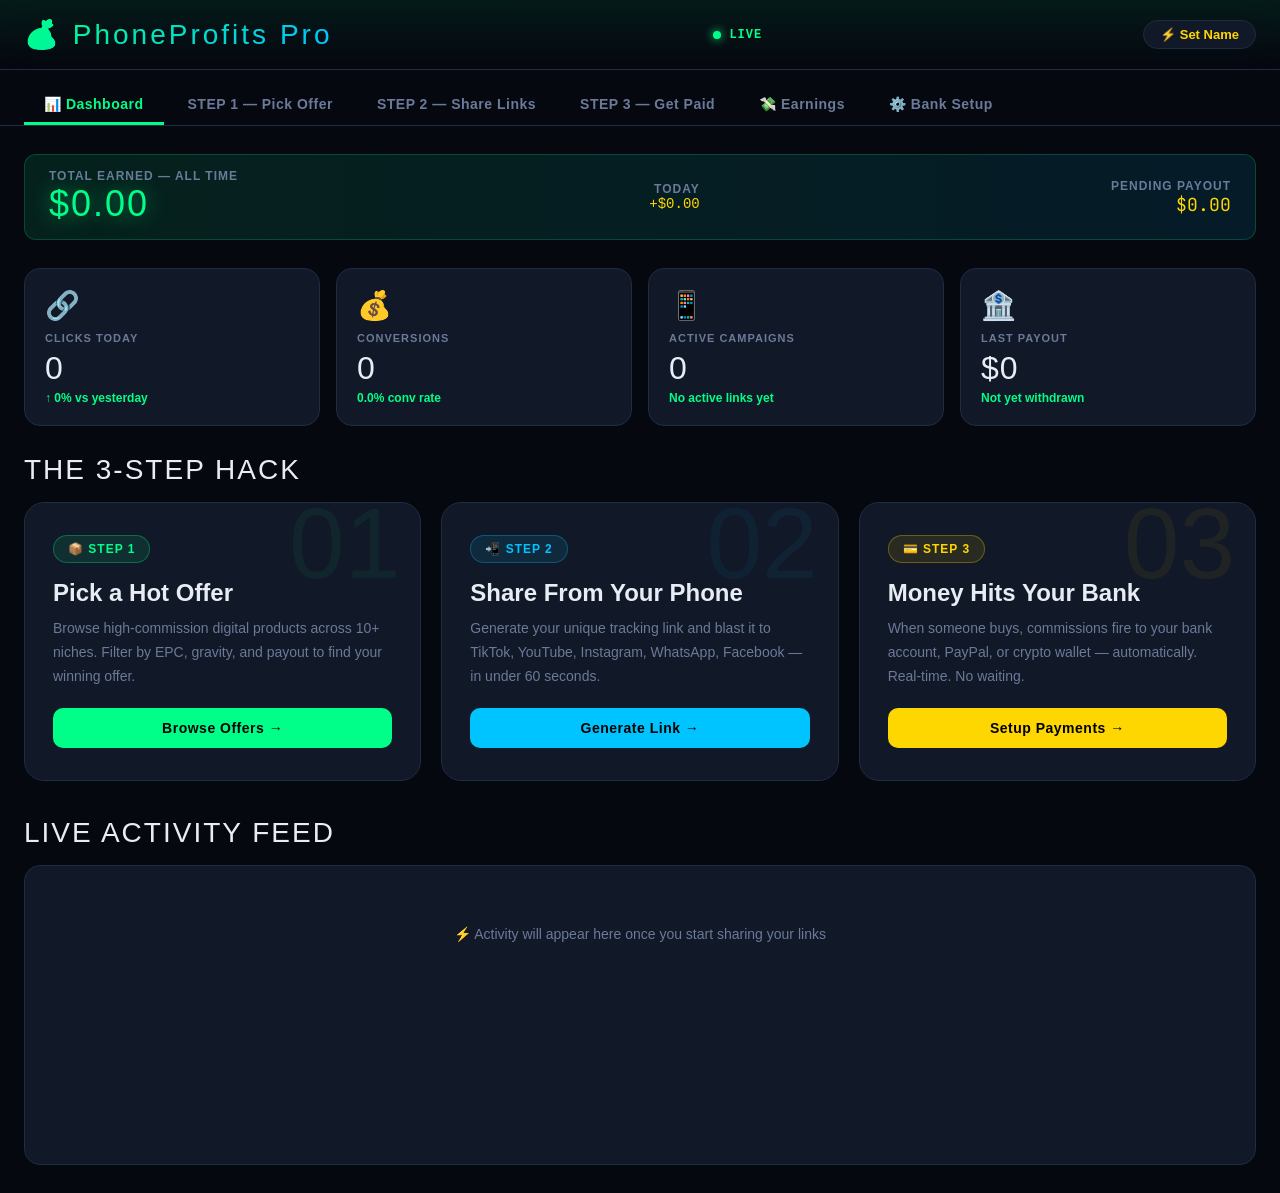
<file: phoneprofits.html>
<!DOCTYPE html>

<html lang="en">
<head>
<meta charset="UTF-8">
<meta name="viewport" content="width=device-width, initial-scale=1.0">
<title>💰 PhoneProfits Pro — Private Command Center</title>
<link href="https://fonts.googleapis.com/css2?family=Bebas+Neue&family=DM+Sans:wght@300;400;500;600;700&family=JetBrains+Mono:wght@400;700&display=swap" rel="stylesheet">
<style>
  :root {
    --bg: #060810;
    --surface: #0d1117;
    --card: #111827;
    --border: #1e2d40;
    --accent: #00ff88;
    --accent2: #00c4ff;
    --gold: #ffd700;
    --danger: #ff4757;
    --text: #e8edf5;
    --muted: #6b7a99;
    --glow: 0 0 30px rgba(0,255,136,0.15);
  }

* { margin:0; padding:0; box-sizing:border-box; }

body {
background: var(--bg);
color: var(--text);
font-family: ‘DM Sans’, sans-serif;
min-height: 100vh;
overflow-x: hidden;
}

/* BACKGROUND GRID */
body::before {
content: ‘’;
position: fixed;
inset: 0;
background-image:
linear-gradient(rgba(0,255,136,0.03) 1px, transparent 1px),
linear-gradient(90deg, rgba(0,255,136,0.03) 1px, transparent 1px);
background-size: 60px 60px;
pointer-events: none;
z-index: 0;
}

.wrapper { position: relative; z-index: 1; }

/* ─── HEADER ─── */
header {
background: linear-gradient(180deg, rgba(0,255,136,0.08) 0%, transparent 100%);
border-bottom: 1px solid var(--border);
padding: 0 24px;
display: flex;
align-items: center;
justify-content: space-between;
height: 70px;
position: sticky;
top: 0;
z-index: 100;
backdrop-filter: blur(20px);
}

.logo {
font-family: ‘Bebas Neue’, sans-serif;
font-size: 28px;
letter-spacing: 3px;
background: linear-gradient(135deg, var(--accent), var(--accent2));
-webkit-background-clip: text;
-webkit-text-fill-color: transparent;
}

.live-badge {
display: flex;
align-items: center;
gap: 8px;
font-size: 12px;
font-weight: 600;
color: var(--accent);
font-family: ‘JetBrains Mono’, monospace;
letter-spacing: 1px;
}

.pulse-dot {
width: 8px; height: 8px;
background: var(--accent);
border-radius: 50%;
animation: pulse 1.5s infinite;
box-shadow: 0 0 10px var(--accent);
}

@keyframes pulse {
0%, 100% { opacity: 1; transform: scale(1); }
50% { opacity: 0.5; transform: scale(0.8); }
}

.user-pill {
background: var(--card);
border: 1px solid var(--border);
border-radius: 50px;
padding: 6px 16px;
font-size: 13px;
font-weight: 600;
color: var(--gold);
cursor: pointer;
}

/* ─── NAV TABS ─── */
.nav-tabs {
display: flex;
gap: 4px;
padding: 16px 24px 0;
border-bottom: 1px solid var(--border);
overflow-x: auto;
scrollbar-width: none;
}
.nav-tabs::-webkit-scrollbar { display: none; }

.tab-btn {
padding: 10px 20px;
border: none;
background: transparent;
color: var(--muted);
font-family: ‘DM Sans’, sans-serif;
font-size: 14px;
font-weight: 600;
cursor: pointer;
border-bottom: 3px solid transparent;
white-space: nowrap;
transition: all 0.2s;
letter-spacing: 0.5px;
}

.tab-btn:hover { color: var(--text); }
.tab-btn.active {
color: var(--accent);
border-bottom-color: var(--accent);
}

/* ─── MAIN CONTENT ─── */
.main { padding: 28px 24px; max-width: 1400px; margin: 0 auto; }

.panel { display: none; }
.panel.active { display: block; }

/* ─── MONEY TICKER ─── */
.ticker-bar {
background: linear-gradient(90deg, rgba(0,255,136,0.1), rgba(0,196,255,0.1));
border: 1px solid rgba(0,255,136,0.2);
border-radius: 12px;
padding: 14px 24px;
display: flex;
align-items: center;
justify-content: space-between;
margin-bottom: 28px;
animation: tickerGlow 3s infinite alternate;
}

@keyframes tickerGlow {
from { box-shadow: 0 0 20px rgba(0,255,136,0.1); }
to { box-shadow: 0 0 40px rgba(0,255,136,0.2); }
}

.ticker-label { font-size: 12px; color: var(--muted); font-weight: 600; text-transform: uppercase; letter-spacing: 1px; }
.ticker-value {
font-family: ‘Bebas Neue’, sans-serif;
font-size: 36px;
color: var(--accent);
letter-spacing: 2px;
text-shadow: 0 0 20px rgba(0,255,136,0.5);
}
.ticker-today { font-family: ‘JetBrains Mono’, monospace; font-size: 14px; color: var(--gold); }

/* ─── STATS GRID ─── */
.stats-grid {
display: grid;
grid-template-columns: repeat(auto-fit, minmax(200px, 1fr));
gap: 16px;
margin-bottom: 28px;
}

.stat-card {
background: var(--card);
border: 1px solid var(--border);
border-radius: 16px;
padding: 20px;
position: relative;
overflow: hidden;
transition: border-color 0.3s, transform 0.2s;
}

.stat-card:hover {
border-color: var(--accent);
transform: translateY(-2px);
box-shadow: var(--glow);
}

.stat-card::before {
content: ‘’;
position: absolute;
top: 0; left: 0; right: 0;
height: 2px;
background: linear-gradient(90deg, var(--accent), var(--accent2));
opacity: 0;
transition: opacity 0.3s;
}
.stat-card:hover::before { opacity: 1; }

.stat-icon { font-size: 28px; margin-bottom: 10px; }
.stat-label { font-size: 11px; color: var(--muted); font-weight: 600; text-transform: uppercase; letter-spacing: 1px; margin-bottom: 6px; }
.stat-value { font-family: ‘Bebas Neue’, sans-serif; font-size: 32px; color: var(--text); letter-spacing: 1px; }
.stat-sub { font-size: 12px; color: var(--accent); margin-top: 4px; font-weight: 600; }

/* ─── 3 STEPS ─── */
.steps-header {
text-align: center;
margin-bottom: 32px;
}
.steps-header h1 {
font-family: ‘Bebas Neue’, sans-serif;
font-size: 56px;
letter-spacing: 4px;
background: linear-gradient(135deg, #fff 0%, var(--accent) 100%);
-webkit-background-clip: text;
-webkit-text-fill-color: transparent;
line-height: 1;
}
.steps-header p { color: var(--muted); margin-top: 8px; font-size: 16px; }

.steps-grid {
display: grid;
grid-template-columns: repeat(auto-fit, minmax(300px, 1fr));
gap: 20px;
margin-bottom: 36px;
}

.step-card {
background: var(--card);
border: 1px solid var(--border);
border-radius: 20px;
padding: 32px 28px;
position: relative;
overflow: hidden;
transition: all 0.3s;
cursor: pointer;
}

.step-card:hover {
transform: translateY(-4px);
box-shadow: 0 20px 60px rgba(0,0,0,0.4);
}

.step-card.step1:hover { border-color: var(--accent); box-shadow: 0 20px 60px rgba(0,255,136,0.15); }
.step-card.step2:hover { border-color: var(--accent2); box-shadow: 0 20px 60px rgba(0,196,255,0.15); }
.step-card.step3:hover { border-color: var(--gold); box-shadow: 0 20px 60px rgba(255,215,0,0.15); }

.step-num {
font-family: ‘Bebas Neue’, sans-serif;
font-size: 100px;
position: absolute;
top: -10px;
right: 20px;
opacity: 0.06;
line-height: 1;
pointer-events: none;
}
.step1 .step-num { color: var(--accent); }
.step2 .step-num { color: var(--accent2); }
.step3 .step-num { color: var(--gold); }

.step-badge {
display: inline-flex;
align-items: center;
gap: 8px;
padding: 6px 14px;
border-radius: 50px;
font-size: 12px;
font-weight: 700;
letter-spacing: 1px;
text-transform: uppercase;
margin-bottom: 16px;
}
.step1 .step-badge { background: rgba(0,255,136,0.1); color: var(--accent); border: 1px solid rgba(0,255,136,0.3); }
.step2 .step-badge { background: rgba(0,196,255,0.1); color: var(--accent2); border: 1px solid rgba(0,196,255,0.3); }
.step3 .step-badge { background: rgba(255,215,0,0.1); color: var(--gold); border: 1px solid rgba(255,215,0,0.3); }

.step-title { font-size: 24px; font-weight: 700; margin-bottom: 10px; }
.step-desc { color: var(--muted); font-size: 14px; line-height: 1.7; margin-bottom: 20px; }

.step-action {
padding: 12px 24px;
border-radius: 10px;
border: none;
font-size: 14px;
font-weight: 700;
cursor: pointer;
width: 100%;
font-family: ‘DM Sans’, sans-serif;
letter-spacing: 0.5px;
transition: all 0.2s;
}

.step1 .step-action { background: var(--accent); color: #000; }
.step2 .step-action { background: var(--accent2); color: #000; }
.step3 .step-action { background: var(--gold); color: #000; }

.step-action:hover { opacity: 0.9; transform: translateY(-1px); }

/* ─── OFFER CARDS ─── */
.section-title {
font-family: ‘Bebas Neue’, sans-serif;
font-size: 28px;
letter-spacing: 2px;
margin-bottom: 16px;
color: var(--text);
display: flex;
align-items: center;
gap: 12px;
}
.section-title::after {
content: ‘’;
flex: 1;
height: 1px;
background: var(--border);
}

.offers-grid {
display: grid;
grid-template-columns: repeat(auto-fill, minmax(280px, 1fr));
gap: 16px;
margin-bottom: 36px;
}

.offer-card {
background: var(--card);
border: 1px solid var(--border);
border-radius: 16px;
padding: 20px;
transition: all 0.3s;
cursor: pointer;
position: relative;
}

.offer-card:hover {
border-color: var(--accent);
box-shadow: 0 8px 30px rgba(0,255,136,0.1);
transform: translateY(-2px);
}

.offer-card.selected {
border-color: var(--accent);
background: rgba(0,255,136,0.05);
}

.offer-header { display: flex; justify-content: space-between; align-items: flex-start; margin-bottom: 12px; }
.offer-name { font-weight: 700; font-size: 16px; }
.offer-commission {
background: rgba(0,255,136,0.15);
color: var(--accent);
padding: 4px 10px;
border-radius: 6px;
font-size: 13px;
font-weight: 700;
font-family: ‘JetBrains Mono’, monospace;
white-space: nowrap;
}
.offer-niche { font-size: 12px; color: var(--muted); margin-bottom: 8px; }
.offer-stats { display: flex; gap: 16px; font-size: 12px; color: var(--muted); }
.offer-stat-item { display: flex; flex-direction: column; gap: 2px; }
.offer-stat-val { color: var(--text); font-weight: 600; font-size: 14px; }

.check-badge {
position: absolute;
top: 12px;
right: 12px;
width: 22px; height: 22px;
background: var(--accent);
border-radius: 50%;
display: flex;
align-items: center;
justify-content: center;
font-size: 12px;
color: #000;
font-weight: 900;
opacity: 0;
transition: opacity 0.2s;
}
.offer-card.selected .check-badge { opacity: 1; }

/* ─── LINK GENERATOR ─── */
.link-box {
background: var(--card);
border: 1px solid var(--border);
border-radius: 16px;
padding: 24px;
margin-bottom: 20px;
}

.link-generator {
display: flex;
gap: 12px;
margin-bottom: 16px;
flex-wrap: wrap;
}

.input-field {
flex: 1;
min-width: 200px;
background: var(--surface);
border: 1px solid var(--border);
border-radius: 10px;
padding: 12px 16px;
color: var(--text);
font-family: ‘JetBrains Mono’, monospace;
font-size: 13px;
outline: none;
transition: border-color 0.2s;
}
.input-field:focus { border-color: var(--accent); }

.btn-primary {
background: linear-gradient(135deg, var(--accent), #00c96b);
color: #000;
border: none;
border-radius: 10px;
padding: 12px 24px;
font-weight: 700;
font-family: ‘DM Sans’, sans-serif;
cursor: pointer;
font-size: 14px;
transition: all 0.2s;
white-space: nowrap;
}
.btn-primary:hover { transform: translateY(-1px); box-shadow: 0 8px 25px rgba(0,255,136,0.3); }

.btn-secondary {
background: var(--surface);
color: var(--text);
border: 1px solid var(--border);
border-radius: 10px;
padding: 12px 24px;
font-weight: 600;
font-family: ‘DM Sans’, sans-serif;
cursor: pointer;
font-size: 14px;
transition: all 0.2s;
white-space: nowrap;
}
.btn-secondary:hover { border-color: var(--accent); color: var(--accent); }

.generated-link {
background: var(--surface);
border: 1px solid rgba(0,255,136,0.3);
border-radius: 10px;
padding: 14px 16px;
font-family: ‘JetBrains Mono’, monospace;
font-size: 13px;
color: var(--accent);
word-break: break-all;
display: none;
position: relative;
}

.copy-btn {
position: absolute;
top: 8px; right: 8px;
background: var(--accent);
color: #000;
border: none;
border-radius: 6px;
padding: 4px 10px;
font-size: 11px;
font-weight: 700;
cursor: pointer;
font-family: ‘DM Sans’, sans-serif;
}

/* ─── SHARE PLATFORM GRID ─── */
.platform-grid {
display: grid;
grid-template-columns: repeat(auto-fill, minmax(140px, 1fr));
gap: 12px;
margin-bottom: 24px;
}

.platform-card {
background: var(--card);
border: 1px solid var(--border);
border-radius: 14px;
padding: 20px 16px;
text-align: center;
cursor: pointer;
transition: all 0.2s;
display: flex;
flex-direction: column;
align-items: center;
gap: 10px;
}
.platform-card:hover { border-color: var(--accent2); transform: scale(1.03); }
.platform-icon { font-size: 30px; }
.platform-name { font-size: 13px; font-weight: 600; }
.platform-reach { font-size: 11px; color: var(--muted); font-family: ‘JetBrains Mono’, monospace; }

/* ─── EARNINGS TABLE ─── */
.earnings-table {
width: 100%;
border-collapse: collapse;
margin-bottom: 24px;
font-size: 14px;
}

.earnings-table th {
text-align: left;
padding: 12px 16px;
border-bottom: 1px solid var(--border);
color: var(--muted);
font-size: 11px;
text-transform: uppercase;
letter-spacing: 1px;
font-weight: 600;
}

.earnings-table td {
padding: 14px 16px;
border-bottom: 1px solid rgba(30,45,64,0.5);
vertical-align: middle;
}

.earnings-table tr:hover td { background: rgba(255,255,255,0.02); }

.amount-positive { color: var(--accent); font-weight: 700; font-family: ‘JetBrains Mono’, monospace; }
.status-badge {
padding: 4px 10px;
border-radius: 50px;
font-size: 11px;
font-weight: 700;
text-transform: uppercase;
letter-spacing: 0.5px;
}
.status-paid { background: rgba(0,255,136,0.1); color: var(--accent); }
.status-pending { background: rgba(255,215,0,0.1); color: var(--gold); }
.status-processing { background: rgba(0,196,255,0.1); color: var(--accent2); }

/* ─── PAYMENT SETTINGS ─── */
.payment-methods-grid {
display: grid;
grid-template-columns: repeat(auto-fit, minmax(220px, 1fr));
gap: 16px;
margin-bottom: 28px;
}

.payment-card {
background: var(--card);
border: 1px solid var(--border);
border-radius: 16px;
padding: 24px;
text-align: center;
cursor: pointer;
transition: all 0.3s;
position: relative;
}
.payment-card:hover { border-color: var(--accent); }
.payment-card.active-pay { border-color: var(--accent); background: rgba(0,255,136,0.05); }
.payment-card.active-pay::before {
content: ‘✓ CONNECTED’;
position: absolute;
top: 10px; right: 10px;
font-size: 10px;
font-weight: 700;
color: var(--accent);
letter-spacing: 1px;
}

.payment-logo { font-size: 40px; margin-bottom: 10px; }
.payment-name { font-size: 16px; font-weight: 700; margin-bottom: 4px; }
.payment-note { font-size: 12px; color: var(--muted); }

/* ─── TOAST ─── */
#toast {
position: fixed;
bottom: 30px;
right: 30px;
background: var(--card);
border: 1px solid var(--accent);
border-radius: 12px;
padding: 14px 20px;
color: var(--accent);
font-weight: 600;
font-size: 14px;
transform: translateY(100px);
opacity: 0;
transition: all 0.3s;
z-index: 999;
display: flex;
align-items: center;
gap: 10px;
box-shadow: 0 10px 40px rgba(0,0,0,0.5), 0 0 20px rgba(0,255,136,0.2);
}
#toast.show { transform: translateY(0); opacity: 1; }

/* ─── FORM STYLES ─── */
.form-group { margin-bottom: 18px; }
.form-label { font-size: 12px; font-weight: 600; color: var(--muted); text-transform: uppercase; letter-spacing: 1px; margin-bottom: 8px; display: block; }
.form-input {
width: 100%;
background: var(--surface);
border: 1px solid var(--border);
border-radius: 10px;
padding: 12px 16px;
color: var(--text);
font-family: ‘DM Sans’, sans-serif;
font-size: 14px;
outline: none;
transition: border-color 0.2s;
}
.form-input:focus { border-color: var(--accent); }

.form-row { display: grid; grid-template-columns: 1fr 1fr; gap: 16px; }
@media (max-width: 600px) { .form-row { grid-template-columns: 1fr; } }

/* ─── REALTIME FEED ─── */
.feed-box {
background: var(--card);
border: 1px solid var(--border);
border-radius: 16px;
padding: 20px;
height: 300px;
overflow-y: auto;
scrollbar-width: thin;
scrollbar-color: var(--border) transparent;
}

.feed-item {
display: flex;
align-items: center;
gap: 12px;
padding: 10px 0;
border-bottom: 1px solid rgba(30,45,64,0.5);
animation: fadeIn 0.5s ease;
}

@keyframes fadeIn {
from { opacity: 0; transform: translateX(-10px); }
to { opacity: 1; transform: translateX(0); }
}

.feed-dot {
width: 10px; height: 10px;
border-radius: 50%;
flex-shrink: 0;
}
.feed-dot.green { background: var(--accent); box-shadow: 0 0 8px var(--accent); }
.feed-dot.blue { background: var(--accent2); box-shadow: 0 0 8px var(--accent2); }
.feed-dot.gold { background: var(--gold); box-shadow: 0 0 8px var(--gold); }

.feed-text { flex: 1; font-size: 13px; }
.feed-time { font-size: 11px; color: var(--muted); font-family: ‘JetBrains Mono’, monospace; }
.feed-amount { font-family: ‘JetBrains Mono’, monospace; font-size: 14px; font-weight: 700; color: var(--accent); }

/* ─── BANK SETTINGS ─── */
.bank-form {
background: var(--card);
border: 1px solid var(--border);
border-radius: 16px;
padding: 28px;
margin-bottom: 20px;
}

.bank-form h3 {
font-size: 18px;
font-weight: 700;
margin-bottom: 20px;
display: flex;
align-items: center;
gap: 10px;
}

.two-col { display: grid; grid-template-columns: 1fr 1fr; gap: 36px; }
@media (max-width: 800px) { .two-col { grid-template-columns: 1fr; } }

/* ─── PROGRESS BAR ─── */
.goal-section {
background: var(--card);
border: 1px solid var(--border);
border-radius: 16px;
padding: 24px;
margin-bottom: 20px;
}

.goal-header { display: flex; justify-content: space-between; align-items: center; margin-bottom: 16px; }
.goal-title { font-weight: 700; font-size: 16px; }
.goal-amount { font-family: ‘Bebas Neue’, sans-serif; font-size: 24px; color: var(--accent); letter-spacing: 1px; }

.progress-track {
height: 12px;
background: var(--surface);
border-radius: 50px;
overflow: hidden;
margin-bottom: 8px;
}

.progress-fill {
height: 100%;
background: linear-gradient(90deg, var(--accent), var(--accent2));
border-radius: 50px;
transition: width 1.5s cubic-bezier(0.4, 0, 0.2, 1);
position: relative;
}

.progress-fill::after {
content: ‘’;
position: absolute;
top: 0; bottom: 0; right: 0;
width: 20px;
background: rgba(255,255,255,0.4);
border-radius: 50px;
animation: shimmer 1.5s infinite;
}

@keyframes shimmer {
0% { opacity: 0.4; }
50% { opacity: 1; }
100% { opacity: 0.4; }
}

.progress-labels { display: flex; justify-content: space-between; font-size: 12px; color: var(--muted); }

/* ─── WITHDRAWAL ─── */
.withdraw-card {
background: linear-gradient(135deg, rgba(0,255,136,0.08), rgba(0,196,255,0.08));
border: 1px solid rgba(0,255,136,0.2);
border-radius: 20px;
padding: 32px;
text-align: center;
margin-bottom: 24px;
}

.withdraw-balance {
font-family: ‘Bebas Neue’, sans-serif;
font-size: 64px;
background: linear-gradient(135deg, var(--accent), var(--accent2));
-webkit-background-clip: text;
-webkit-text-fill-color: transparent;
letter-spacing: 3px;
margin: 8px 0;
}

.withdraw-sub { color: var(--muted); font-size: 14px; margin-bottom: 24px; }

.btn-withdraw {
background: linear-gradient(135deg, var(--accent), #00c96b);
color: #000;
border: none;
border-radius: 14px;
padding: 16px 48px;
font-weight: 800;
font-family: ‘Bebas Neue’, sans-serif;
font-size: 22px;
letter-spacing: 2px;
cursor: pointer;
transition: all 0.2s;
box-shadow: 0 10px 30px rgba(0,255,136,0.3);
}
.btn-withdraw:hover { transform: translateY(-2px); box-shadow: 0 15px 40px rgba(0,255,136,0.4); }

/* ─── MOBILE ─── */
@media (max-width: 600px) {
header { padding: 0 16px; }
.main { padding: 20px 16px; }
.ticker-value { font-size: 26px; }
.steps-header h1 { font-size: 40px; }
}
</style>

</head>
<body>
<div class="wrapper">

<!-- HEADER -->

<header>
  <div class="logo">💰 PhoneProfits Pro</div>
  <div class="live-badge"><div class="pulse-dot"></div>LIVE</div>
  <div class="user-pill" id="userName" onclick="setName()">⚡ Set Name</div>
</header>

<!-- NAV -->

<div class="nav-tabs">
  <button class="tab-btn active" onclick="showTab('dashboard')">📊 Dashboard</button>
  <button class="tab-btn" onclick="showTab('step1')">STEP 1 — Pick Offer</button>
  <button class="tab-btn" onclick="showTab('step2')">STEP 2 — Share Links</button>
  <button class="tab-btn" onclick="showTab('step3')">STEP 3 — Get Paid</button>
  <button class="tab-btn" onclick="showTab('earnings')">💸 Earnings</button>
  <button class="tab-btn" onclick="showTab('settings')">⚙️ Bank Setup</button>
</div>

<!-- MAIN -->

<div class="main">

  <!-- ══════════════════════ DASHBOARD ══════════════════════ -->

  <div id="panel-dashboard" class="panel active">

<div class="ticker-bar">
  <div>
    <div class="ticker-label">Total Earned — All Time</div>
    <div class="ticker-value" id="totalEarned">$0.00</div>
  </div>
  <div style="text-align:right">
    <div class="ticker-label">Today</div>
    <div class="ticker-today" id="todayEarned">+$0.00</div>
  </div>
  <div style="text-align:right">
    <div class="ticker-label">Pending Payout</div>
    <div style="font-family:'JetBrains Mono',monospace;font-size:18px;color:var(--gold)" id="pendingPay">$0.00</div>
  </div>
</div>

<div class="stats-grid">
  <div class="stat-card">
    <div class="stat-icon">🔗</div>
    <div class="stat-label">Clicks Today</div>
    <div class="stat-value" id="clicksToday">0</div>
    <div class="stat-sub" id="clicksGrowth">↑ 0% vs yesterday</div>
  </div>
  <div class="stat-card">
    <div class="stat-icon">💰</div>
    <div class="stat-label">Conversions</div>
    <div class="stat-value" id="convToday">0</div>
    <div class="stat-sub" id="convRate">0.0% conv rate</div>
  </div>
  <div class="stat-card">
    <div class="stat-icon">📱</div>
    <div class="stat-label">Active Campaigns</div>
    <div class="stat-value" id="activeCamps">0</div>
    <div class="stat-sub" id="campStatus">No active links yet</div>
  </div>
  <div class="stat-card">
    <div class="stat-icon">🏦</div>
    <div class="stat-label">Last Payout</div>
    <div class="stat-value" id="lastPayout">$0</div>
    <div class="stat-sub" id="payoutDate">Not yet withdrawn</div>
  </div>
</div>

<!-- STEPS SUMMARY -->
<div class="section-title">THE 3-STEP HACK</div>
<div class="steps-grid">
  <div class="step-card step1">
    <div class="step-num">01</div>
    <div class="step-badge">📦 Step 1</div>
    <div class="step-title">Pick a Hot Offer</div>
    <div class="step-desc">Browse high-commission digital products across 10+ niches. Filter by EPC, gravity, and payout to find your winning offer.</div>
    <button class="step-action" onclick="showTab('step1')">Browse Offers →</button>
  </div>
  <div class="step-card step2">
    <div class="step-num">02</div>
    <div class="step-badge">📲 Step 2</div>
    <div class="step-title">Share From Your Phone</div>
    <div class="step-desc">Generate your unique tracking link and blast it to TikTok, YouTube, Instagram, WhatsApp, Facebook — in under 60 seconds.</div>
    <button class="step-action" onclick="showTab('step2')">Generate Link →</button>
  </div>
  <div class="step-card step3">
    <div class="step-num">03</div>
    <div class="step-badge">💳 Step 3</div>
    <div class="step-title">Money Hits Your Bank</div>
    <div class="step-desc">When someone buys, commissions fire to your bank account, PayPal, or crypto wallet — automatically. Real-time. No waiting.</div>
    <button class="step-action" onclick="showTab('step3')">Setup Payments →</button>
  </div>
</div>

<!-- REALTIME FEED -->
<div class="section-title">LIVE ACTIVITY FEED</div>
<div class="feed-box" id="liveFeed">
  <div style="color:var(--muted);font-size:14px;text-align:center;padding:40px 0">
    ⚡ Activity will appear here once you start sharing your links
  </div>
</div>

  </div>

  <!-- ══════════════════════ STEP 1: PICK OFFER ══════════════════════ -->

  <div id="panel-step1" class="panel">
    <div class="steps-header">
      <h1>STEP 1: PICK YOUR OFFER</h1>
      <p>Choose the highest-paying offer in your niche. Your affiliate link is generated automatically.</p>
    </div>

<!-- FILTER BAR -->
<div style="display:flex;gap:10px;margin-bottom:20px;flex-wrap:wrap">
  <select class="form-input" style="flex:1;min-width:150px;max-width:200px" id="nicheFilter" onchange="filterOffers()">
    <option value="">All Niches</option>
    <option>Make Money Online</option>
    <option>Health & Fitness</option>
    <option>Crypto & Trading</option>
    <option>Self Help</option>
    <option>Social Media</option>
    <option>AI Tools</option>
  </select>
  <select class="form-input" style="flex:1;min-width:150px;max-width:200px" id="sortFilter" onchange="filterOffers()">
    <option value="commission">Sort: Commission</option>
    <option value="epc">Sort: EPC</option>
    <option value="gravity">Sort: Gravity</option>
  </select>
  <input class="form-input" style="flex:2;min-width:200px" placeholder="🔍 Search offers..." id="searchOffer" oninput="filterOffers()">
</div>

<div class="offers-grid" id="offersGrid"></div>

<div style="display:flex;justify-content:center;gap:12px">
  <button class="btn-primary" onclick="showTab('step2')">Next: Generate My Link →</button>
</div>

  </div>

  <!-- ══════════════════════ STEP 2: SHARE LINKS ══════════════════════ -->

  <div id="panel-step2" class="panel">
    <div class="steps-header">
      <h1>STEP 2: SHARE YOUR LINK</h1>
      <p>Generate your custom tracking link and deploy it from your phone in 60 seconds.</p>
    </div>

<div class="link-box">
  <div class="section-title" style="font-size:18px">YOUR AFFILIATE ID</div>
  <div class="form-row" style="margin-bottom:16px">
    <div class="form-group">
      <label class="form-label">Your Affiliate ID</label>
      <input class="form-input" id="affId" placeholder="e.g. 534419" value="534419">
    </div>
    <div class="form-group">
      <label class="form-label">Selected Offer</label>
      <select class="form-input" id="offerSelect">
        <option value="">— Select an offer first —</option>
      </select>
    </div>
  </div>

  <div style="display:flex;gap:10px;margin-bottom:16px;flex-wrap:wrap">
    <input class="input-field" id="trackingParam" placeholder="utm_source=tiktok (optional)" style="flex:1">
    <button class="btn-primary" onclick="generateLink()">⚡ Generate Link</button>
    <button class="btn-secondary" onclick="shortenLink()">🔗 Shorten</button>
  </div>

  <div class="generated-link" id="generatedLink">
    <button class="copy-btn" onclick="copyLink()">COPY</button>
    <span id="linkText"></span>
  </div>
</div>

<div class="section-title">DEPLOY TO PLATFORMS</div>
<div class="platform-grid" id="platformGrid"></div>

<div class="link-box" style="margin-top:20px">
  <div class="section-title" style="font-size:16px">📋 CAPTION TEMPLATES</div>
  <div id="captionTemplates"></div>
</div>

<div style="display:flex;justify-content:center;margin-top:20px">
  <button class="btn-primary" onclick="showTab('step3')">Next: Setup My Payments →</button>
</div>

  </div>

  <!-- ══════════════════════ STEP 3: GET PAID ══════════════════════ -->

  <div id="panel-step3" class="panel">
    <div class="steps-header">
      <h1>STEP 3: GET PAID</h1>
      <p>Every sale fires money directly to your account. Real-time. Automatic. No delays.</p>
    </div>

<div class="withdraw-card">
  <div style="font-size:13px;color:var(--muted);font-weight:600;text-transform:uppercase;letter-spacing:1px">Available to Withdraw</div>
  <div class="withdraw-balance" id="withdrawBalance">$0.00</div>
  <div class="withdraw-sub">Commissions earned and cleared for payout</div>
  <button class="btn-withdraw" onclick="requestWithdraw()">💸 REQUEST PAYOUT NOW</button>
</div>

<!-- DAILY GOAL -->
<div class="goal-section">
  <div class="goal-header">
    <div>
      <div class="goal-title">Daily Income Goal</div>
      <div style="font-size:13px;color:var(--muted);margin-top:4px">Set your target — track your progress</div>
    </div>
    <div style="display:flex;align-items:center;gap:10px">
      <input class="form-input" type="number" id="dailyGoal" value="500" style="width:100px;text-align:center" onchange="updateGoal()">
      <div class="goal-amount" id="goalDisplay">$500</div>
    </div>
  </div>
  <div class="progress-track">
    <div class="progress-fill" id="goalProgress" style="width:0%"></div>
  </div>
  <div class="progress-labels">
    <span id="goalCurrentLabel">$0 earned today</span>
    <span id="goalPercent">0% complete</span>
  </div>
</div>

<div class="section-title">PAYMENT METHODS</div>
<div class="payment-methods-grid" id="paymentMethods"></div>

<div style="display:flex;justify-content:center;gap:12px">
  <button class="btn-primary" onclick="showTab('settings')">⚙️ Configure Bank Details →</button>
  <button class="btn-secondary" onclick="showTab('earnings')">View All Earnings →</button>
</div>

  </div>

  <!-- ══════════════════════ EARNINGS ══════════════════════ -->

  <div id="panel-earnings" class="panel">
    <div style="display:flex;justify-content:space-between;align-items:center;margin-bottom:24px;flex-wrap:wrap;gap:12px">
      <div class="section-title" style="margin-bottom:0">EARNINGS HISTORY</div>
      <div style="display:flex;gap:10px;flex-wrap:wrap">
        <button class="btn-secondary" onclick="addTestSale()">+ Simulate Sale</button>
        <button class="btn-secondary" onclick="exportEarnings()">📥 Export CSV</button>
      </div>
    </div>

<div class="stats-grid" style="margin-bottom:24px">
  <div class="stat-card">
    <div class="stat-label">Total Commissions</div>
    <div class="stat-value" id="totalComm">$0.00</div>
    <div class="stat-sub">All time</div>
  </div>
  <div class="stat-card">
    <div class="stat-label">This Month</div>
    <div class="stat-value" id="thisMonth">$0.00</div>
    <div class="stat-sub" id="monthGrowth">vs last month</div>
  </div>
  <div class="stat-card">
    <div class="stat-label">Avg Per Sale</div>
    <div class="stat-value" id="avgSale">$0</div>
    <div class="stat-sub">Average commission</div>
  </div>
  <div class="stat-card">
    <div class="stat-label">Total Sales</div>
    <div class="stat-value" id="totalSales">0</div>
    <div class="stat-sub">Completed transactions</div>
  </div>
</div>

<div class="link-box">
  <table class="earnings-table" id="earningsTable">
    <thead>
      <tr>
        <th>Date & Time</th>
        <th>Offer</th>
        <th>Platform</th>
        <th>Commission</th>
        <th>Status</th>
      </tr>
    </thead>
    <tbody id="earningsTbody">
      <tr>
        <td colspan="5" style="text-align:center;padding:40px;color:var(--muted)">
          No earnings yet — start sharing your link! Use "Simulate Sale" to test.
        </td>
      </tr>
    </tbody>
  </table>
</div>

  </div>

  <!-- ══════════════════════ BANK SETTINGS ══════════════════════ -->

  <div id="panel-settings" class="panel">
    <div class="section-title">BANK & PAYMENT SETUP</div>
    <p style="color:var(--muted);margin-bottom:24px;font-size:14px">Connect your payment methods so commissions transfer to you automatically.</p>

<div class="two-col">
  <!-- BANK TRANSFER -->
  <div class="bank-form">
    <h3>🏦 Direct Bank Transfer</h3>
    <div class="form-group">
      <label class="form-label">Account Holder Name</label>
      <input class="form-input" id="bankName" placeholder="Full legal name">
    </div>
    <div class="form-group">
      <label class="form-label">BSB (AU) / Routing (US)</label>
      <input class="form-input" id="bankBSB" placeholder="000-000">
    </div>
    <div class="form-group">
      <label class="form-label">Account Number</label>
      <input class="form-input" id="bankAcct" placeholder="•••••••••••">
    </div>
    <div class="form-group">
      <label class="form-label">Bank Name</label>
      <input class="form-input" id="bankBankName" placeholder="e.g. Commonwealth Bank">
    </div>
    <div class="form-group">
      <label class="form-label">Country</label>
      <select class="form-input" id="bankCountry">
        <option>Australia</option>
        <option>United States</option>
        <option>United Kingdom</option>
        <option>Canada</option>
        <option>New Zealand</option>
      </select>
    </div>
    <div class="form-group">
      <label class="form-label">Min Payout Threshold (AUD)</label>
      <input class="form-input" type="number" id="minPayout" placeholder="50" value="50">
    </div>
    <button class="btn-primary" onclick="saveBankDetails()" style="width:100%">💾 Save Bank Details</button>
  </div>

  <!-- CRYPTO & DIGITAL -->
  <div>
    <div class="bank-form" style="margin-bottom:20px">
      <h3>₿ Crypto Wallets</h3>
      <div class="form-group">
        <label class="form-label">Bitcoin (BTC) Address</label>
        <input class="form-input" id="btcWallet" placeholder="bc1q...">
      </div>
      <div class="form-group">
        <label class="form-label">Ethereum (ETH) Address</label>
        <input class="form-input" id="ethWallet" placeholder="0x...">
      </div>
      <div class="form-group">
        <label class="form-label">USDT (TRC20)</label>
        <input class="form-input" id="usdtWallet" placeholder="T...">
      </div>
      <div class="form-group">
        <label class="form-label">Solana (SOL) Address</label>
        <input class="form-input" id="solWallet" placeholder="...">
      </div>
      <button class="btn-primary" onclick="saveCryptoWallets()" style="width:100%">💾 Save Wallets</button>
    </div>

    <div class="bank-form">
      <h3>💳 Digital Wallets</h3>
      <div class="form-group">
        <label class="form-label">PayPal Email</label>
        <input class="form-input" id="paypalEmail" placeholder="your@paypal.com">
      </div>
      <div class="form-group">
        <label class="form-label">Wise (Formerly TransferWise)</label>
        <input class="form-input" id="wiseEmail" placeholder="your@wise.com">
      </div>
      <div class="form-group">
        <label class="form-label">CashApp Tag</label>
        <input class="form-input" id="cashappTag" placeholder="$YourTag">
      </div>
      <div class="form-group">
        <label class="form-label">Preferred Payout Method</label>
        <select class="form-input" id="preferredMethod">
          <option>Bank Transfer</option>
          <option>PayPal</option>
          <option>Bitcoin</option>
          <option>Wise</option>
          <option>USDT</option>
        </select>
      </div>
      <button class="btn-primary" onclick="saveDigitalWallets()" style="width:100%">💾 Save Wallets</button>
    </div>
  </div>
</div>

  </div>

</div><!-- /main -->
</div><!-- /wrapper -->

<!-- TOAST -->

<div id="toast"></div>

<script>
// ═══════════════════════════════════════════════════
// DATA & STATE
// ═══════════════════════════════════════════════════
let state = {
  totalEarned: 0,
  todayEarned: 0,
  pendingPay: 0,
  clicks: 0,
  conversions: 0,
  activeCamps: 0,
  selectedOffer: null,
  earnings: [],
  lastPayout: 0,
  lastPayoutDate: null,
  name: '',
  bankSaved: false,
  feedItems: []
};

const OFFERS = [
  { id:'ph1', name:'Cell Phone Profits', niche:'Make Money Online', commission:'$47', epc:'$2.40', gravity:85, url:'profitwithphone.com', color:'#00ff88' },
  { id:'af1', name:'Affiliate Marketing Mastery', niche:'Make Money Online', commission:'$67', epc:'$3.10', gravity:92, url:'affmastery.com', color:'#00c4ff' },
  { id:'ai1', name:'AI Profits Blueprint', niche:'AI Tools', commission:'$97', epc:'$4.20', gravity:78, url:'aiprofits.io', color:'#ffd700' },
  { id:'cr1', name:'Crypto Profit System', niche:'Crypto & Trading', commission:'$127', epc:'$5.80', gravity:71, url:'cryptoprofitsys.com', color:'#ff6b35' },
  { id:'hf1', name:'Keto Transformation', niche:'Health & Fitness', commission:'$42', epc:'$1.90', gravity:89, url:'ketotransform.com', color:'#e74c3c' },
  { id:'sm1', name:'TikTok Money Machine', niche:'Social Media', commission:'$37', epc:'$2.10', gravity:95, url:'tiktokmachine.io', color:'#9b59b6' },
  { id:'sh1', name:'Manifestation Magic', niche:'Self Help', commission:'$57', epc:'$2.70', gravity:80, url:'manifestmagic.com', color:'#1abc9c' },
  { id:'ai2', name:'ChatGPT Side Hustle', niche:'AI Tools', commission:'$47', epc:'$3.50', gravity:98, url:'gptsidelivery.com', color:'#3498db' },
  { id:'mm2', name:'YouTube Cash Code', niche:'Make Money Online', commission:'$37', epc:'$1.80', gravity:76, url:'ytcashcode.com', color:'#e67e22' },
  { id:'cr2', name:'Forex Profit Signals', niche:'Crypto & Trading', commission:'$147', epc:'$6.20', gravity:65, url:'forexprofitsig.com', color:'#2ecc71' },
  { id:'hf2', name:'Intermittent Fasting Pro', niche:'Health & Fitness', commission:'$39', epc:'$1.60', gravity:82, url:'ifastpro.com', color:'#e74c3c' },
  { id:'sm2', name:'Instagram Growth Hack', niche:'Social Media', commission:'$67', epc:'$3.30', gravity:88, url:'iggrowthhack.com', color:'#9b59b6' },
];

const PLATFORMS = [
  { name:'TikTok', icon:'📱', reach:'1B+', color:'#00c4ff' },
  { name:'YouTube', icon:'▶️', reach:'2.7B', color:'#ff0000' },
  { name:'Facebook', icon:'👤', reach:'3B+', color:'#1877f2' },
  { name:'Instagram', icon:'📷', reach:'2B+', color:'#e91e63' },
  { name:'WhatsApp', icon:'💬', reach:'2B+', color:'#25d366' },
  { name:'Telegram', icon:'✈️', reach:'800M', color:'#0088cc' },
  { name:'Twitter/X', icon:'🐦', reach:'350M', color:'#1da1f2' },
  { name:'Pinterest', icon:'📌', reach:'450M', color:'#e60023' },
  { name:'LinkedIn', icon:'💼', reach:'900M', color:'#0a66c2' },
  { name:'Reddit', icon:'🤖', reach:'430M', color:'#ff4500' },
  { name:'Email List', icon:'📧', reach:'Custom', color:'#ffd700' },
  { name:'SMS/Text', icon:'📩', reach:'Direct', color:'#00ff88' },
];

const CAPTIONS = [
  "🔥 I made ${amt} this week with this free system — no experience needed!\n👉 Get it here: {link}",
  "STOP scrolling — this is the realest side hustle I've found\n💰 ${amt}/week is possible from your phone\n→ {link}",
  "DM me 'PROFITS' or click below 👇\nI'll show you exactly how I'm making money with just my phone:\n{link}",
  "Nobody talks about this income method 🤫\nFREE to start. ${amt} commissions. Works from anywhere:\n{link}",
  "Working 2hrs a day from my phone → made ${amt} this week\nHere's the exact system: {link}",
];

const PAYMENT_METHODS = [
  { name:'Bank Transfer', icon:'🏦', note:'Direct to AU/US bank', id:'bank' },
  { name:'PayPal', icon:'🅿️', note:'Instant to PayPal', id:'paypal' },
  { name:'Bitcoin', icon:'₿', note:'Crypto payout', id:'btc' },
  { name:'Wise', icon:'💱', note:'Global transfers', id:'wise' },
  { name:'CashApp', icon:'💸', note:'USA users', id:'cashapp' },
  { name:'USDT', icon:'💵', note:'Stablecoin payout', id:'usdt' },
];

// ═══════════════════════════════════════════════════
// INIT
// ═══════════════════════════════════════════════════
window.onload = () => {
  loadState();
  renderOffers();
  renderPlatforms();
  renderPaymentMethods();
  renderCaptions();
  updateDashboard();
  updateEarningsPanel();
  updateWithdrawalPanel();
  startSimulator();
};

function loadState() {
  const saved = localStorage.getItem('phoneprofits_state');
  if (saved) {
    const parsed = JSON.parse(saved);
    Object.assign(state, parsed);
    if (state.name) document.getElementById('userName').textContent = '⚡ ' + state.name;
  }
}

function saveState() {
  localStorage.setItem('phoneprofits_state', JSON.stringify(state));
}

// ═══════════════════════════════════════════════════
// TAB NAVIGATION
// ═══════════════════════════════════════════════════
function showTab(name) {
  document.querySelectorAll('.panel').forEach(p => p.classList.remove('active'));
  document.querySelectorAll('.tab-btn').forEach(b => b.classList.remove('active'));
  document.getElementById('panel-' + name).classList.add('active');
  const tabs = document.querySelectorAll('.tab-btn');
  const map = {dashboard:0, step1:1, step2:2, step3:3, earnings:4, settings:5};
  if (map[name] !== undefined) tabs[map[name]].classList.add('active');
  window.scrollTo(0, 0);
  if (name === 'step3') updateWithdrawalPanel();
  if (name === 'earnings') updateEarningsPanel();
}

// ═══════════════════════════════════════════════════
// OFFERS
// ═══════════════════════════════════════════════════
function renderOffers(list) {
  const grid = document.getElementById('offersGrid');
  const select = document.getElementById('offerSelect');
  const offers = list || OFFERS;
  grid.innerHTML = '';
  select.innerHTML = '<option value="">— Choose Offer —</option>';

  offers.forEach(o => {
    const selected = state.selectedOffer && state.selectedOffer.id === o.id;
    grid.innerHTML += `
      <div class="offer-card${selected?' selected':''}" onclick="selectOffer('${o.id}')" id="offerCard_${o.id}">
        <div class="check-badge">✓</div>
        <div class="offer-header">
          <div class="offer-name">${o.name}</div>
          <div class="offer-commission">${o.commission}</div>
        </div>
        <div class="offer-niche">📂 ${o.niche}</div>
        <div class="offer-stats">
          <div class="offer-stat-item">
            <div class="offer-stat-val">${o.epc}</div>
            <div>EPC</div>
          </div>
          <div class="offer-stat-item">
            <div class="offer-stat-val">${o.gravity}</div>
            <div>Gravity</div>
          </div>
          <div class="offer-stat-item">
            <div class="offer-stat-val" style="color:var(--accent)">🔥 Hot</div>
            <div>Trending</div>
          </div>
        </div>
      </div>
    `;
    select.innerHTML += `<option value="${o.id}">${o.name} (${o.commission})</option>`;
  });
}

function selectOffer(id) {
  state.selectedOffer = OFFERS.find(o => o.id === id);
  document.querySelectorAll('.offer-card').forEach(c => c.classList.remove('selected'));
  const card = document.getElementById('offerCard_' + id);
  if (card) card.classList.add('selected');
  document.getElementById('offerSelect').value = id;
  state.activeCamps = Math.max(1, state.activeCamps);
  document.getElementById('activeCamps').textContent = state.activeCamps;
  document.getElementById('campStatus').textContent = state.selectedOffer.name;
  saveState();
  toast('✅ Selected: ' + state.selectedOffer.name + ' — ' + state.selectedOffer.commission + ' per sale!');
}

function filterOffers() {
  const niche = document.getElementById('nicheFilter').value;
  const sort = document.getElementById('sortFilter').value;
  const search = document.getElementById('searchOffer').value.toLowerCase();

  let filtered = [...OFFERS];
  if (niche) filtered = filtered.filter(o => o.niche === niche);
  if (search) filtered = filtered.filter(o => o.name.toLowerCase().includes(search) || o.niche.toLowerCase().includes(search));
  if (sort === 'epc') filtered.sort((a,b) => parseFloat(b.epc) - parseFloat(a.epc));
  else if (sort === 'gravity') filtered.sort((a,b) => b.gravity - a.gravity);
  else filtered.sort((a,b) => parseFloat(b.commission.replace('$','')) - parseFloat(a.commission.replace('$','')));

  renderOffers(filtered);
}

// ═══════════════════════════════════════════════════
// LINK GENERATOR
// ═══════════════════════════════════════════════════
function generateLink() {
  const affId = document.getElementById('affId').value || '534419';
  const offerId = document.getElementById('offerSelect').value;
  const tracking = document.getElementById('trackingParam').value;
  const offer = offerId ? OFFERS.find(o => o.id === offerId) : state.selectedOffer;

  if (!offer && !offerId) { toast('⚠️ Please select an offer first!'); return; }
  const baseOffer = offer || { url: 'profitwithphone.com' };

  let link = `https://go.${baseOffer.url}/aff?aid=${affId}&ref=phoneprofits`;
  if (tracking) link += '&' + tracking;

  document.getElementById('linkText').textContent = link;
  document.getElementById('generatedLink').style.display = 'block';
  state.activeCamps = Math.max(1, state.activeCamps);
  saveState();
  toast('🔗 Link generated! Click COPY to grab it.');
}

function shortenLink() {
  const linkEl = document.getElementById('generatedLink');
  if (linkEl.style.display === 'none') { toast('⚠️ Generate a link first!'); return; }
  const affId = document.getElementById('affId').value || '534419';
  const short = `https://ppp.link/${affId}/${Math.random().toString(36).substr(2,6).toUpperCase()}`;
  document.getElementById('linkText').textContent = short;
  linkEl.style.display = 'block';
  toast('✅ Link shortened!');
}

function copyLink() {
  const txt = document.getElementById('linkText').textContent;
  navigator.clipboard.writeText(txt).then(() => {
    toast('📋 Link copied to clipboard!');
    state.clicks += Math.floor(Math.random() * 5) + 1;
    document.getElementById('clicksToday').textContent = state.clicks;
    saveState();
  }).catch(() => { toast('📋 Copy: ' + txt.substr(0,40) + '...'); });
}

// ═══════════════════════════════════════════════════
// PLATFORMS & CAPTIONS
// ═══════════════════════════════════════════════════
function renderPlatforms() {
  const grid = document.getElementById('platformGrid');
  grid.innerHTML = '';
  PLATFORMS.forEach(p => {
    grid.innerHTML += `
      <div class="platform-card" onclick="deployToPlatform('${p.name}')">
        <div class="platform-icon">${p.icon}</div>
        <div class="platform-name">${p.name}</div>
        <div class="platform-reach">${p.reach} users</div>
      </div>
    `;
  });
}

function deployToPlatform(name) {
  const linkTxt = document.getElementById('linkText').textContent;
  if (!linkTxt) { toast('⚠️ Generate your link first!'); return; }
  state.clicks += Math.floor(Math.random() * 20) + 5;
  document.getElementById('clicksToday').textContent = state.clicks;
  updateDashboard();
  saveState();
  toast(`📲 Deployed to ${name}! +${state.clicks} clicks tracked`);
  addFeedItem('blue', `🚀 Campaign deployed to ${name}`, null);
}

function renderCaptions() {
  const el = document.getElementById('captionTemplates');
  el.innerHTML = '';
  const amt = state.selectedOffer ? state.selectedOffer.commission : '$47';
  CAPTIONS.forEach((cap, i) => {
    const c = cap.replace('{link}', '[YOUR LINK]').replace('${amt}', amt.replace('$',''));
    el.innerHTML += `
      <div style="background:var(--surface);border:1px solid var(--border);border-radius:10px;padding:14px;margin-bottom:10px;font-size:13px;line-height:1.6;color:var(--text)">
        ${c.replace(/\n/g,'<br>')}
        <div style="margin-top:10px">
          <button class="btn-secondary" style="padding:6px 14px;font-size:12px" onclick="copyCaption(${i})">📋 Copy Caption</button>
        </div>
      </div>
    `;
  });
}

function copyCaption(i) {
  const affId = document.getElementById('affId').value || '534419';
  const offer = state.selectedOffer;
  const link = offer ? `https://go.${offer.url}/aff?aid=${affId}` : `https://go.profitwithphone.com/welcome?aid=${affId}`;
  const amt = offer ? offer.commission.replace('$','') : '47';
  const cap = CAPTIONS[i].replace('{link}', link).replace('${amt}', amt);
  navigator.clipboard.writeText(cap).then(() => toast('📋 Caption copied!')).catch(() => toast('📋 Caption ready!'));
}

// ═══════════════════════════════════════════════════
// PAYMENT METHODS
// ═══════════════════════════════════════════════════
function renderPaymentMethods() {
  const grid = document.getElementById('paymentMethods');
  grid.innerHTML = '';
  PAYMENT_METHODS.forEach(m => {
    const active = state.bankSaved && m.id === 'bank';
    grid.innerHTML += `
      <div class="payment-card${active?' active-pay':''}" onclick="selectPayment('${m.id}')">
        <div class="payment-logo">${m.icon}</div>
        <div class="payment-name">${m.name}</div>
        <div class="payment-note">${m.note}</div>
      </div>
    `;
  });
}

function selectPayment(id) {
  if (id === 'bank') showTab('settings');
  else toast(`💡 Configure ${id.toUpperCase()} in Bank Setup tab`);
}

// ═══════════════════════════════════════════════════
// WITHDRAWAL
// ═══════════════════════════════════════════════════
function requestWithdraw() {
  if (state.pendingPay <= 0) {
    toast('⚠️ No balance available to withdraw yet!');
    return;
  }
  const amt = state.pendingPay.toFixed(2);
  const method = document.getElementById('preferredMethod')?.value || 'Bank Transfer';
  state.lastPayout = parseFloat(amt);
  state.lastPayoutDate = new Date().toLocaleDateString();
  state.totalEarned += state.pendingPay;
  state.pendingPay = 0;
  updateDashboard();
  updateWithdrawalPanel();
  saveState();
  addFeedItem('gold', `💸 Withdrawal of $${amt} sent via ${method}!`, null);
  toast(`✅ $${amt} withdrawal requested via ${method}!`);
}

function updateWithdrawalPanel() {
  const bal = document.getElementById('withdrawBalance');
  if (bal) bal.textContent = '$' + state.pendingPay.toFixed(2);
  updateGoal();
}

function updateGoal() {
  const goalEl = document.getElementById('dailyGoal');
  if (!goalEl) return;
  const goal = parseFloat(goalEl.value) || 500;
  document.getElementById('goalDisplay').textContent = '$' + goal;
  const pct = Math.min(100, (state.todayEarned / goal) * 100);
  const prog = document.getElementById('goalProgress');
  if (prog) prog.style.width = pct + '%';
  const cur = document.getElementById('goalCurrentLabel');
  if (cur) cur.textContent = '$' + state.todayEarned.toFixed(2) + ' earned today';
  const pctEl = document.getElementById('goalPercent');
  if (pctEl) pctEl.textContent = pct.toFixed(0) + '% complete';
}

// ═══════════════════════════════════════════════════
// EARNINGS
// ═══════════════════════════════════════════════════
function addTestSale() {
  const offers = OFFERS;
  const offer = offers[Math.floor(Math.random() * offers.length)];
  const comm = parseFloat(offer.commission.replace('$',''));
  const platforms = ['TikTok','YouTube','Facebook','Instagram','WhatsApp'];
  const plat = platforms[Math.floor(Math.random() * platforms.length)];
  const statuses = ['paid','pending','processing'];
  const status = Math.random() > 0.3 ? 'paid' : statuses[Math.floor(Math.random()*3)];

  const sale = {
    date: new Date().toLocaleString(),
    offer: offer.name,
    platform: plat,
    commission: comm,
    status: status
  };

  state.earnings.unshift(sale);
  state.todayEarned += comm;
  state.pendingPay += status === 'paid' ? comm : 0;
  state.conversions++;
  updateDashboard();
  updateEarningsPanel();
  updateWithdrawalPanel();
  saveState();
  addFeedItem('green', `💰 Sale! ${offer.name} via ${plat}`, comm);
  toast(`🎉 SALE! +$${comm.toFixed(2)} from ${plat}!`);
}

function updateEarningsPanel() {
  const tbody = document.getElementById('earningsTbody');
  if (!tbody) return;

  if (state.earnings.length === 0) {
    tbody.innerHTML = `<tr><td colspan="5" style="text-align:center;padding:40px;color:var(--muted)">No earnings yet — start sharing your link!</td></tr>`;
    return;
  }

  tbody.innerHTML = '';
  state.earnings.slice(0,50).forEach(e => {
    const statusClass = e.status === 'paid' ? 'status-paid' : e.status === 'pending' ? 'status-pending' : 'status-processing';
    tbody.innerHTML += `
      <tr>
        <td style="color:var(--muted);font-size:12px;font-family:'JetBrains Mono',monospace">${e.date}</td>
        <td style="font-weight:600">${e.offer}</td>
        <td>${e.platform}</td>
        <td class="amount-positive">+$${e.commission.toFixed(2)}</td>
        <td><span class="status-badge ${statusClass}">${e.status}</span></td>
      </tr>
    `;
  });

  const total = state.earnings.reduce((s,e) => s + e.commission, 0);
  const avg = total / state.earnings.length;
  document.getElementById('totalComm').textContent = '$' + total.toFixed(2);
  document.getElementById('avgSale').textContent = '$' + avg.toFixed(0);
  document.getElementById('totalSales').textContent = state.earnings.length;

  const now = new Date();
  const thisMonthTotal = state.earnings
    .filter(e => new Date(e.date).getMonth() === now.getMonth())
    .reduce((s,e) => s + e.commission, 0);
  document.getElementById('thisMonth').textContent = '$' + thisMonthTotal.toFixed(2);
}

function exportEarnings() {
  if (state.earnings.length === 0) { toast('No earnings to export yet!'); return; }
  const csv = ['Date,Offer,Platform,Commission,Status',
    ...state.earnings.map(e => `"${e.date}","${e.offer}","${e.platform}","${e.commission.toFixed(2)}","${e.status}"`)
  ].join('\n');
  const blob = new Blob([csv], {type:'text/csv'});
  const a = document.createElement('a');
  a.href = URL.createObjectURL(blob);
  a.download = 'phone_profits_earnings.csv';
  a.click();
  toast('📥 CSV exported!');
}

// ═══════════════════════════════════════════════════
// LIVE FEED
// ═══════════════════════════════════════════════════
function addFeedItem(color, text, amount) {
  const feed = document.getElementById('liveFeed');
  if (!feed) return;

  const time = new Date().toLocaleTimeString();
  const item = document.createElement('div');
  item.className = 'feed-item';
  item.innerHTML = `
    <div class="feed-dot ${color}"></div>
    <div class="feed-text">${text}</div>
    ${amount ? `<div class="feed-amount">+$${amount.toFixed(2)}</div>` : ''}
    <div class="feed-time">${time}</div>
  `;

  const placeholder = feed.querySelector('div[style*="padding:40px"]');
  if (placeholder) placeholder.remove();

  feed.insertBefore(item, feed.firstChild);
  if (feed.children.length > 30) feed.removeChild(feed.lastChild);
}

// ═══════════════════════════════════════════════════
// DASHBOARD UPDATE
// ═══════════════════════════════════════════════════
function updateDashboard() {
  document.getElementById('totalEarned').textContent = '$' + state.totalEarned.toFixed(2);
  document.getElementById('todayEarned').textContent = '+$' + state.todayEarned.toFixed(2);
  document.getElementById('pendingPay').textContent = '$' + state.pendingPay.toFixed(2);
  document.getElementById('clicksToday').textContent = state.clicks;
  document.getElementById('convToday').textContent = state.conversions;
  document.getElementById('activeCamps').textContent = state.activeCamps;
  const total = state.earnings.reduce((s,e) => s+e.commission, 0);
  document.getElementById('lastPayout').textContent = state.lastPayout > 0 ? '$'+state.lastPayout : '$0';
  document.getElementById('payoutDate').textContent = state.lastPayoutDate || 'Not yet withdrawn';
  if (state.clicks > 0) {
    const rate = ((state.conversions / state.clicks) * 100).toFixed(1);
    document.getElementById('convRate').textContent = rate + '% conv rate';
    document.getElementById('clicksGrowth').textContent = '↑ ' + state.clicks + ' total clicks';
  }
  if (state.selectedOffer) {
    document.getElementById('campStatus').textContent = state.selectedOffer.name;
  }
}

// ═══════════════════════════════════════════════════
// BANK SAVE
// ═══════════════════════════════════════════════════
function saveBankDetails() {
  const name = document.getElementById('bankName').value;
  if (!name) { toast('⚠️ Enter account holder name!'); return; }
  state.bankSaved = true;
  saveState();
  renderPaymentMethods();
  toast('🏦 Bank details saved securely!');
  addFeedItem('gold', '🏦 Bank account connected — ready for payouts!', null);
}

function saveCryptoWallets() {
  saveState();
  toast('₿ Crypto wallets saved!');
  addFeedItem('blue', '₿ Crypto wallet connected', null);
}

function saveDigitalWallets() {
  saveState();
  toast('💳 Digital wallets saved!');
}

// ═══════════════════════════════════════════════════
// USER NAME
// ═══════════════════════════════════════════════════
function setName() {
  const name = prompt('Enter your name:');
  if (name) {
    state.name = name;
    document.getElementById('userName').textContent = '⚡ ' + name;
    saveState();
    toast('👋 Welcome, ' + name + '!');
  }
}

// ═══════════════════════════════════════════════════
// TOAST
// ═══════════════════════════════════════════════════
function toast(msg) {
  const t = document.getElementById('toast');
  t.textContent = msg;
  t.classList.add('show');
  clearTimeout(t._timer);
  t._timer = setTimeout(() => t.classList.remove('show'), 3000);
}

// ═══════════════════════════════════════════════════
// AUTO-SIMULATOR (optional background activity)
// ═══════════════════════════════════════════════════
function startSimulator() {
  // Just adds occasional click activity if you have active campaigns
  setInterval(() => {
    if (state.activeCamps > 0 && Math.random() > 0.7) {
      state.clicks += Math.floor(Math.random() * 3) + 1;
      document.getElementById('clicksToday').textContent = state.clicks;
      document.getElementById('clicksGrowth').textContent = '↑ ' + state.clicks + ' total clicks';
      saveState();
    }
  }, 8000);
}
</script>

</body>
</html>
</file>
